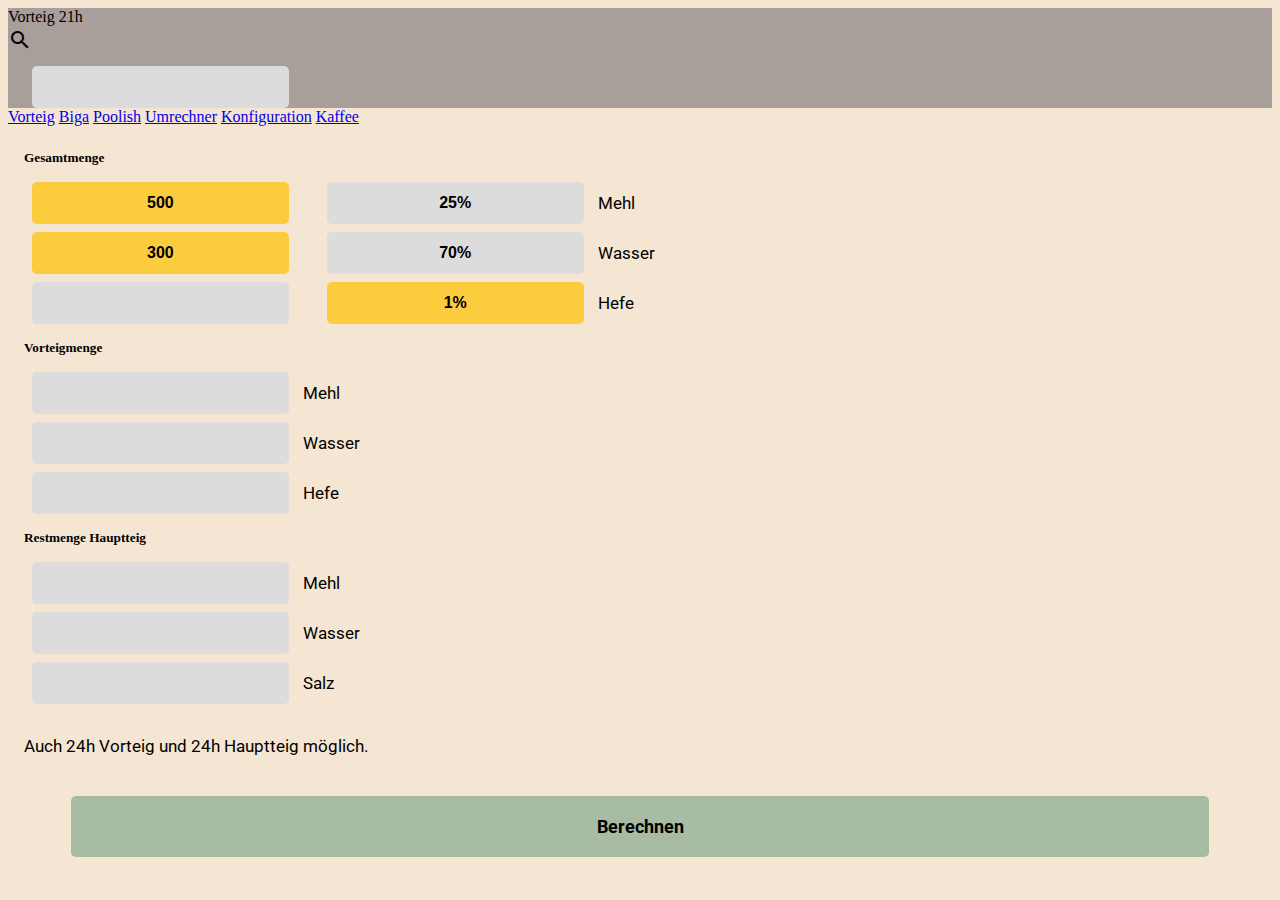
<file: index.html>
<!DOCTYPE html>
<html lang="en">
  <head>
   <link rel="stylesheet" href="https://fonts.googleapis.com/css2?family=Roboto:wght@300;400;500;700&display=swap">
    <meta charset="UTF-8" />
    <meta name="viewport" content="width=device-width, initial-scale=1.0" />
    <title>Rechner</title>
    <link
      rel="stylesheet"
      href="https://fonts.googleapis.com/icon?family=Material+Icons"
    />
    <link
      rel="stylesheet"
      href="https://code.getmdl.io/1.3.0/material.indigo-pink.min.css"
    />
    <link
      rel="stylesheet"
      href="Teigrechner/styles.css"
    />
    <script defer src="https://code.getmdl.io/1.3.0/material.min.js"></script>
    <!-- <link rel="stylesheet" href="/styles.css"> -->
  </head>
  <body class="vorteig-seite">
    <!-- The drawer is always open in large screens. The header is always shown,
  even in small screens. -->
    <div
      class="mdl-layout mdl-js-layout mdl-layout--fixed-drawer mdl-layout--fixed-header"
    >
      <header class="mdl-layout__header">
        <div class="mdl-layout__header-row">
          <span class="mdl-layout-title">Vorteig 21h</span>
          <div class="mdl-layout-spacer"></div>
          <div
            class="mdl-textfield mdl-js-textfield mdl-textfield--expandable mdl-textfield--floating-label mdl-textfield--align-right"
          >
            <label
              class="mdl-button mdl-js-button mdl-button--icon"
              for="fixed-header-drawer-exp"
            >
              <i class="material-icons">search</i>
            </label>
            <div class="mdl-textfield__expandable-holder">
              <input
                class="mdl-textfield__input"
                type="text"
                name="sample"
                id="fixed-header-drawer-exp"
              />
            </div>
          </div>
        </div>
      </header>
      <div class="mdl-layout__drawer">
        <span class="mdl-layout-title"></span>
        <nav class="mdl-navigation">
          <a class="mdl-navigation__link" href="index.html">Vorteig</a>
          <a class="mdl-navigation__link" href="Teigrechner/Biga.html">Biga</a>
          <a class="mdl-navigation__link" href="Teigrechner/Poolish.html">Poolish</a>
          <a class="mdl-navigation__link" href="Teigrechner/Umrechner.html">Umrechner</a>
          <a class="mdl-navigation__link" href="Teigrechner/Config.html">Konfiguration</a>
          <a class="mdl-navigation__link" href="Kaffeerechner/coffee.html">Kaffee</a>
        </nav>
      </div>
      <main class="mdl-layout__content">
        <div class="page-content"><!-- Your content goes here --></div>

        <h5 class="h5 headline">Gesamtmenge</h5>

        <p></p>

        <div class="item">
        <input type="text" id="mehlInput-1" class="inputHighlight" value="500">
        <input type="text" id="mehlProzent" value="25%">
        <label for="mehlInput">Mehl</label>
        </div>

        <div class="item">
        <input type="text" id="wasserInput-1" class="inputHighlight" value="300">
        <input type="text" id="wasserProzent" value="70%">
        <label for="mehlInput">Wasser</label>
        </div>

        <div class="item">
        <input type="text" id="hefeMenge">
        <input type="text" id="hefeInput-1" class="inputHighlight" value="1%">
        <label for="mehlInput">Hefe</label>
        </div>

        <P></P>
        <h5 class="h5">Vorteigmenge</h5>

        <div class="item">
        <input type="text" id="mehlInput-2">
        <label for="mehlInput">Mehl</label>
        </div>

        <div class="item">
        <input type="text" id="wasserInput-2">
        <label for="mehlInput">Wasser</label>
        </div>

        <div class="item">
        <input type="text" id="hefeInput-2">
        <label for="mehlInput">Hefe</label>
        </div>

        <P></P>
        <h5 class="h5">Restmenge Hauptteig</h5>

        <div class="item">
        <input type="text" id="mehlInput-3">
        <label for="mehlInput">Mehl</label>
        </div>

        <div class="item">
        <input type="text" id="wasserInput-3">
        <label for="mehlInput">Wasser</label>
        </div>

        <div class="item">
        <input type="text" id="salzInput">
        <label for="mehlInput">Salz</b></label>
        </div>

        <p></p>
        <div class="Info">
          Auch 24h Vorteig und 24h Hauptteig möglich.
        </div>

        <div class ="calculate">
        <button class="calculate-button" id="calculateVorteig">Berechnen</button>
        </div>

      </main>
    </div>

    <script src="https://ajax.googleapis.com/ajax/libs/jquery/3.7.1/jquery.min.js"></script>
    <script src="Teigrechner/index.js"></script>
  </body>
</html>
</file>
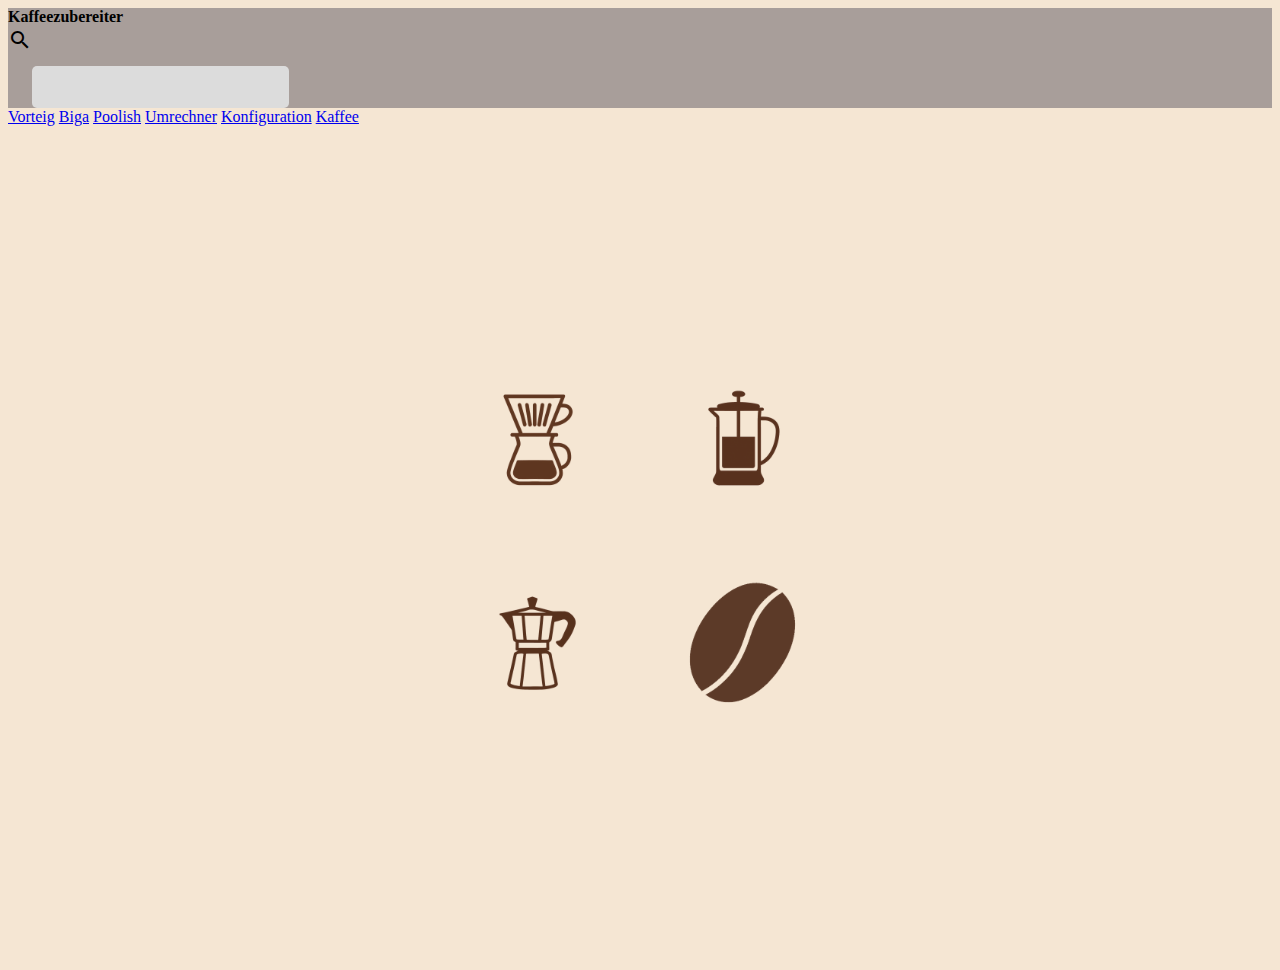
<file: Kaffeerechner/coffee.html>
<!DOCTYPE html>
<html lang="en">
  <head>
    <link rel="stylesheet" href="http://fonts.googleapis.com/css?family=Roboto:300,400,500,700" type="text/css">
    <meta charset="UTF-8" />
    <meta name="viewport" content="width=device-width, initial-scale=1.0" />
    <title>Teigrechner</title>
    <link
      rel="stylesheet"
      href="https://fonts.googleapis.com/icon?family=Material+Icons"
    />
    <link
      rel="stylesheet"
      href="https://code.getmdl.io/1.3.0/material.indigo-pink.min.css"
    />
    <link
      rel="stylesheet"
      href="../Teigrechner/styles.css"
    />

    <link
      rel="stylesheet"
      href="../Kaffeerechner/stylesCoffee.css"
    />

    <script defer src="https://code.getmdl.io/1.3.0/material.min.js"></script>
    <!-- <link rel="stylesheet" href="/styles.css"> -->
  </head>
  <body class="coffee-page">
    <!-- The drawer is always open in large screens. The header is always shown,
  even in small screens. -->
    <div
      class="mdl-layout mdl-js-layout mdl-layout--fixed-drawer mdl-layout--fixed-header"
    >
      <header class="mdl-layout__header">
        <div class="mdl-layout__header-row">
          <span class="mdl-layout-title">Kaffeezubereiter</span>
          <div class="mdl-layout-spacer"></div>
          <div
            class="mdl-textfield mdl-js-textfield mdl-textfield--expandable mdl-textfield--floating-label mdl-textfield--align-right"
          >
            <label
              class="mdl-button mdl-js-button mdl-button--icon"
              for="fixed-header-drawer-exp"
            >
              <i class="material-icons">search</i>
            </label>
            <div class="mdl-textfield__expandable-holder">
              <input
                class="mdl-textfield__input"
                type="text"
                name="sample"
                id="fixed-header-drawer-exp"
              />
            </div>
          </div>
        </div>
      </header>
      <div class="mdl-layout__drawer">
        <span class="mdl-layout-title"></span>
        <nav class="mdl-navigation">
          <a class="mdl-navigation__link" href="../index.html">Vorteig</a>
          <a class="mdl-navigation__link" href="../Teigrechner/Biga.html">Biga</a>
          <a class="mdl-navigation__link" href="../Teigrechner/Poolish.html">Poolish</a>
          <a class="mdl-navigation__link" href="../Teigrechner/Umrechner.html">Umrechner</a>
          <a class="mdl-navigation__link" href="../Teigrechner/Config.html">Konfiguration</a>
          <a class="mdl-navigation__link" href="../Kaffeerechner/coffee.html">Kaffee</a>
        </nav>
      </div>
      <main class="mdl-layout__content" class="coffee_main_page">
        <div class="page-content"><!-- Your content goes here --></div>

        <div class="grid-container">
            <div class="grid-item">
              <a href="Handfilter.html">
                <img src="Handfilter.png" alt="Coffee Icon" class="custom-icon" id="Handfilter" />
              </a>
            </div>
            <div class="grid-item">
              <a href="Frenchpress.html">
              <img src="Frenchpress.png" alt="Coffee Icon" class="custom-icon" id="Frenchpress" />
              </a>
            </div>
            <div class="grid-item">
              <a href="Bialetti.html">
              <img src="Bialetti.png" alt="Coffee Icon" class="custom-icon" id="Bialetti"/>
              </a>
            </div>
            <div class="grid-item">
              <a href="Bean.html">
            <img src="Platzhalter.png" alt="Coffee Icon" class="custom-icon" id="Bean"/>
            </a>
            </div>
        </div>

      </main>
    </div>

    <script src="https://ajax.googleapis.com/ajax/libs/jquery/3.7.1/jquery.min.js"></script>
    <script src="coffeeScript.js"></script>
  </body>
</html>
</file>
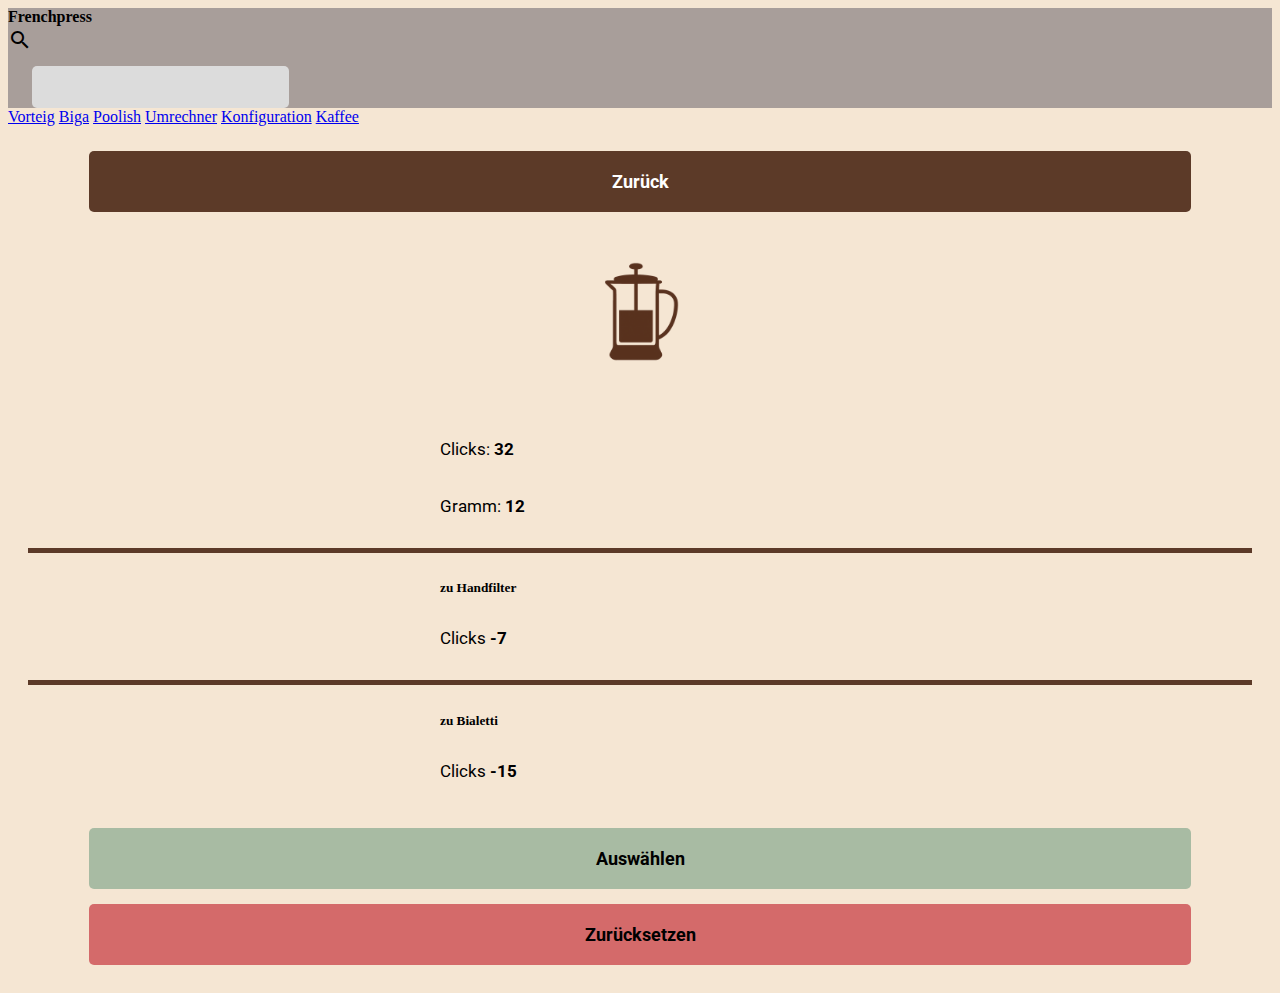
<file: Kaffeerechner/Frenchpress.html>
<!DOCTYPE html>
<html lang="en">
  <head>
    <link rel="stylesheet" href="https://fonts.googleapis.com/css2?family=Roboto:wght@300;400;500;700&display=swap">

    <meta charset="UTF-8" />
    <meta name="viewport" content="width=device-width, initial-scale=1.0" />
    <title>Kaffeerechner</title>
    <link
      rel="stylesheet"
      href="https://fonts.googleapis.com/icon?family=Material+Icons"
    />
    <link
      rel="stylesheet"
      href="https://code.getmdl.io/1.3.0/material.indigo-pink.min.css"
    />
    <link
      rel="stylesheet"
      href="../Teigrechner/styles.css"
    />

    <link
      rel="stylesheet"
      href="../Kaffeerechner/stylesCoffee.css"
    />

    <script defer src="https://code.getmdl.io/1.3.0/material.min.js"></script>
    <!-- <link rel="stylesheet" href="/styles.css"> -->
  </head>
  <body class="coffee-detail-page frenchpress-seite">
    <!-- The drawer is always open in large screens. The header is always shown,
  even in small screens. -->
    <div
      class="mdl-layout mdl-js-layout mdl-layout--fixed-drawer mdl-layout--fixed-header"
    >
      <header class="mdl-layout__header">
        <div class="mdl-layout__header-row">
          <span class="mdl-layout-title">Frenchpress</span>
          <div class="mdl-layout-spacer"></div>
          <div
            class="mdl-textfield mdl-js-textfield mdl-textfield--expandable mdl-textfield--floating-label mdl-textfield--align-right"
          >
            <label
              class="mdl-button mdl-js-button mdl-button--icon"
              for="fixed-header-drawer-exp"
            >
              <i class="material-icons">search</i>
            </label>
            <div class="mdl-textfield__expandable-holder">
              <input
                class="mdl-textfield__input"
                type="text"
                name="sample"
                id="fixed-header-drawer-exp"
              />
            </div>
          </div>
        </div>
      </header>
      <div class="mdl-layout__drawer">
        <span class="mdl-layout-title"></span>
        <nav class="mdl-navigation">
          <a class="mdl-navigation__link" href="../Teigrechner/index.html">Vorteig</a>
          <a class="mdl-navigation__link" href="../Teigrechner/Biga.html">Biga</a>
          <a class="mdl-navigation__link" href="../Teigrechner/Poolish.html">Poolish</a>
          <a class="mdl-navigation__link" href="../Teigrechner/Umrechner.html">Umrechner</a>
          <a class="mdl-navigation__link" href="../Teigrechner/Config.html">Konfiguration</a>
          <a class="mdl-navigation__link" href="../Kaffeerechner/coffee.html">Kaffee</a>
        </nav>
      </div>
      <main class="mdl-layout__content">
        <div class="page-content"><!-- Your content goes here --></div>

        <button onclick="window.location.href='coffee.html'">Zurück</button>
        

        <img src="Frenchpress.png" alt="Coffee Icon" class="detail-icon" id="Frenchpress"/>

        <div class="text">
        <p>Clicks: <span id="frenchpress-clicks1">0</span></p>
        <p>Gramm: <span id="frenchpress-gramm">0</span></p>
        </div>
        <hr>

        <div class="text">
        <h5>zu Handfilter</h5>
        <p>Clicks <span id="frenchpress-clicks2">0</span></p>
        </div>
        <hr>

        <div class="text">
        <h5>zu Bialetti</h5>
        <p>Clicks <span id="frenchpress-clicks3">0</span></p>
        </div>
        
        <button id="button-save">Auswählen</button>
        <button id="button-reset">Zurücksetzen</button>

      </main>
    </div>

    <script src="https://ajax.googleapis.com/ajax/libs/jquery/3.7.1/jquery.min.js"></script>
    <script src="coffeeScript.js"></script>
  </body>

</html>
</file>
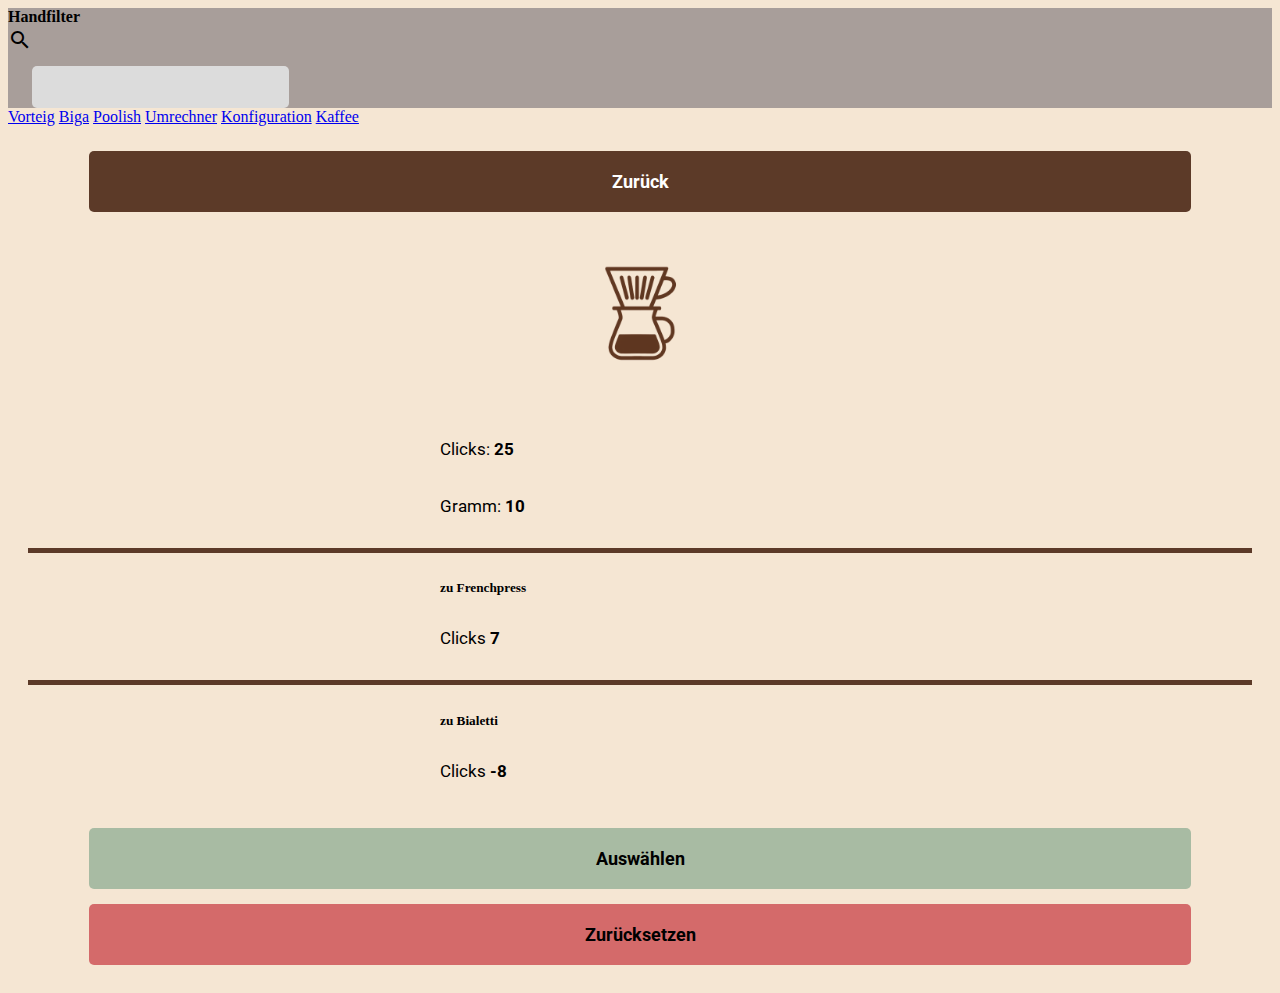
<file: Kaffeerechner/Handfilter.html>
<!DOCTYPE html>
<html lang="en">
  <head>
    <link rel="stylesheet" href="https://fonts.googleapis.com/css2?family=Roboto:wght@300;400;500;700&display=swap">

    <meta charset="UTF-8" />
    <meta name="viewport" content="width=device-width, initial-scale=1.0" />
    <title>Kaffeerechner</title>
    <link
      rel="stylesheet"
      href="https://fonts.googleapis.com/icon?family=Material+Icons"
    />
    <link
      rel="stylesheet"
      href="https://code.getmdl.io/1.3.0/material.indigo-pink.min.css"
    />
    <link
      rel="stylesheet"
      href="../Teigrechner/styles.css"
    />

    <link
      rel="stylesheet"
      href="../Kaffeerechner/stylesCoffee.css"
    />

    <script defer src="https://code.getmdl.io/1.3.0/material.min.js"></script>
    <!-- <link rel="stylesheet" href="/styles.css"> -->
  </head>
  <body class="coffee-detail-page handfilter-seite">
    <!-- The drawer is always open in large screens. The header is always shown,
  even in small screens. -->
    <div
      class="mdl-layout mdl-js-layout mdl-layout--fixed-drawer mdl-layout--fixed-header"
    >
      <header class="mdl-layout__header">
        <div class="mdl-layout__header-row">
          <span class="mdl-layout-title">Handfilter</span>
          <div class="mdl-layout-spacer"></div>
          <div
            class="mdl-textfield mdl-js-textfield mdl-textfield--expandable mdl-textfield--floating-label mdl-textfield--align-right"
          >
            <label
              class="mdl-button mdl-js-button mdl-button--icon"
              for="fixed-header-drawer-exp"
            >
              <i class="material-icons">search</i>
            </label>
            <div class="mdl-textfield__expandable-holder">
              <input
                class="mdl-textfield__input"
                type="text"
                name="sample"
                id="fixed-header-drawer-exp"
              />
            </div>
          </div>
        </div>
      </header>
      <div class="mdl-layout__drawer">
        <span class="mdl-layout-title"></span>
        <nav class="mdl-navigation">
          <a class="mdl-navigation__link" href="../Teigrechner/index.html">Vorteig</a>
          <a class="mdl-navigation__link" href="../Teigrechner/Biga.html">Biga</a>
          <a class="mdl-navigation__link" href="../Teigrechner/Poolish.html">Poolish</a>
          <a class="mdl-navigation__link" href="../Teigrechner/Umrechner.html">Umrechner</a>
          <a class="mdl-navigation__link" href="../Teigrechner/Config.html">Konfiguration</a>
          <a class="mdl-navigation__link" href="../Kaffeerechner/coffee.html">Kaffee</a>
        </nav>
      </div>
      <main class="mdl-layout__content">
        <div class="page-content"><!-- Your content goes here --></div>

        <button onclick="window.location.href='coffee.html'">Zurück</button>
        

        <img src="Handfilter.png" alt="Coffee Icon" class="detail-icon" id="Handfilter"/>

        <div class="text">
        <p>Clicks: <span id="handfilter-clicks1">0</span></p>
        <p>Gramm: <span id="handfilter-gramm">0</span></p>
        </div>
        <hr>

        <div class="text">
        <h5>zu Frenchpress</h5>
        <p>Clicks <span id="handfilter-clicks2">0</span></p>
        </div>
        <hr>

        <div class="text">
        <h5>zu Bialetti</h5>
        <p>Clicks <span id="handfilter-clicks3">0</span></p>
        </div>
        
        <button id="button-save">Auswählen</button>
        <button id="button-reset">Zurücksetzen</button>

      </main>
    </div>

    <script src="https://ajax.googleapis.com/ajax/libs/jquery/3.7.1/jquery.min.js"></script>
    <script src="coffeeScript.js"></script>
  </body>

</html>
</file>
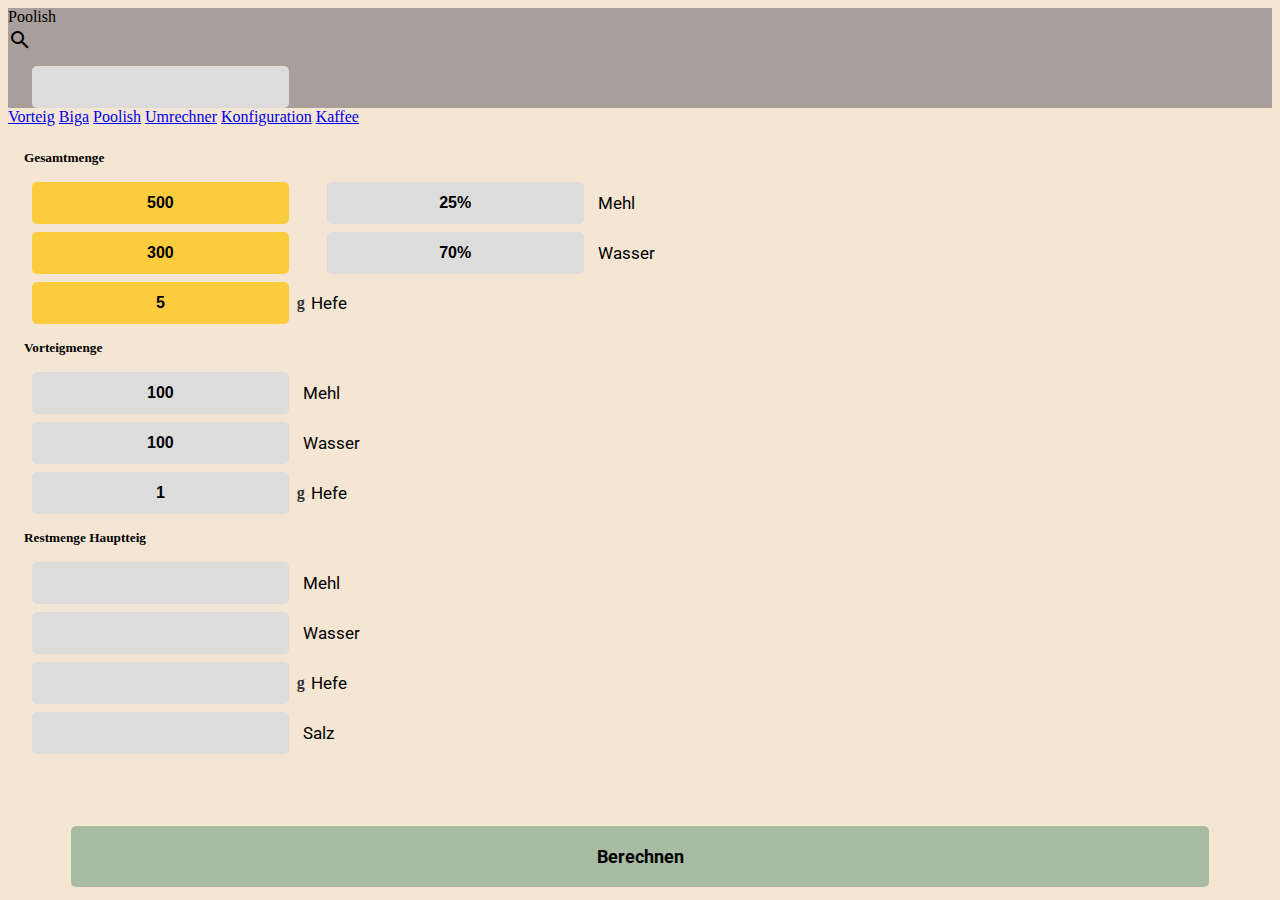
<file: Teigrechner/Poolish.html>
<!DOCTYPE html>
<html lang="en">
  <head>
    <meta charset="UTF-8" />
    <meta name="viewport" content="width=device-width, initial-scale=1.0" />
    <title>Poolish</title>
<link rel="stylesheet" href="https://fonts.googleapis.com/css2?family=Roboto:wght@300;400;500;700&display=swap">

    <link
      rel="stylesheet"
      href="https://fonts.googleapis.com/icon?family=Material+Icons"
    />
    <link
      rel="stylesheet"
      href="https://code.getmdl.io/1.3.0/material.indigo-pink.min.css"
    />
    <link
      rel="stylesheet"
      href="styles.css"
    />
    <script defer src="https://code.getmdl.io/1.3.0/material.min.js"></script>
    <!-- <link rel="stylesheet" href="/styles.css"> -->
  </head>
  <body class="poolish-seite">
    <!-- The drawer is always open in large screens. The header is always shown,
  even in small screens. -->
    <div
      class="mdl-layout mdl-js-layout mdl-layout--fixed-drawer mdl-layout--fixed-header"
    >
      <header class="mdl-layout__header">
        <div class="mdl-layout__header-row">
          <span class="mdl-layout-title">Poolish</span>
          <div class="mdl-layout-spacer"></div>
          <div
            class="mdl-textfield mdl-js-textfield mdl-textfield--expandable mdl-textfield--floating-label mdl-textfield--align-right"
          >
            <label
              class="mdl-button mdl-js-button mdl-button--icon"
              for="fixed-header-drawer-exp"
            >
              <i class="material-icons">search</i>
            </label>
            <div class="mdl-textfield__expandable-holder">
              <input
                class="mdl-textfield__input"
                type="text"
                name="sample"
                id="fixed-header-drawer-exp"
              />
            </div>
          </div>
        </div>
      </header>
      <div class="mdl-layout__drawer">
        <span class="mdl-layout-title"></span>
        <nav class="mdl-navigation">
          <a class="mdl-navigation__link" href="../index.html">Vorteig</a>
          <a class="mdl-navigation__link" href="Biga.html">Biga</a>
          <a class="mdl-navigation__link" href="Poolish.html">Poolish</a>
          <a class="mdl-navigation__link" href="Umrechner.html">Umrechner</a>
          <a class="mdl-navigation__link" href="Config.html">Konfiguration</a>
          <a class="mdl-navigation__link" href="../Kaffeerechner/coffee.html">Kaffee</a>
        </nav>
      </div>
      <main class="mdl-layout__content">
        <div class="page-content"><!-- Your content goes here --></div>

                <h5 class="h5 headline">Gesamtmenge</h5>

        <p></p>

        <div class="item">
        <input type="text" id="mehlInputPoolish-1" class="inputHighlight" value="500">
        <input type="text" id="mehlProzentPoolish" value="25%">
        <label for="mehlInputPoolish">Mehl</label>
        </div>

        <div class="item">
        <input type="text" id="wasserInputPoolish-1" class="inputHighlight" value="300">
        <input type="text" id="wasserProzentPoolish" value="70%">
        <label for="wasserInputPoolish">Wasser</label>
        </div>

        <div class="item">
        <input type="text" id="hefeInputPoolish-1" class="inputHighlight" value="5">
        <span class="unit">g</span>
        <label for="hefeInputPoolish">Hefe</label>
        </div>

        <P></P>
        <h5 class="h5">Vorteigmenge</h5>

        <div class="item">
        <input type="text" id="mehlInputPoolish-2">
        <label for="mehlInputPoolish">Mehl</label>
        </div>

        <div class="item">
        <input type="text" id="wasserInputPoolish-2">
        <label for="wasserInputPoolish">Wasser</label>
        </div>

        <div class="item">
        <input type="text" id="hefeInputPoolish-2">
        <span class="unit">g</span>
        <label for="hefeInputPoolish">Hefe</label>
        </div>

        <P></P>
        <h5 class="h5">Restmenge Hauptteig</h5>

        <div class="item">
        <input type="text" id="mehlInputPoolish-3">
        <label for="mehlInputPoolish">Mehl</label>
        </div>

        <div class="item">
        <input type="text" id="wasserInputPoolish-3">
        <label for="wasserInputPoolish">Wasser</label>
        </div>

        <div class="item">
          <input type="text" id="hefeInputPoolish-3" />
          <span class="unit">g</span>
          <label for="hefeInputPoolish-3">Hefe</label>
        </div>

        <div class="item">
        <input type="text" id="salzInputPoolish">
        <label for="salzInputPoolish">Salz</b></label>
        </div>

        <p></p>
        <div class="Info">
          
        </div>

        <div class ="calculate">
        <button class="calculate-button" id="calculatePoolish">Berechnen</button>
        </div>

      </main>
    </div>

    <script src="https://ajax.googleapis.com/ajax/libs/jquery/3.7.1/jquery.min.js"></script>
    <script src="index.js"></script>
  </body>
</html>
</file>
<file: Teigrechner/styles.css>
.headline {
    padding-top: 0.5rem;
}

.h5 {
   margin: 1.0rem;
}

input {
    width: 20%;
    margin-left: 1.5rem;
    margin-right: 0.5rem;
    border: none;
    border-radius: 5px;
    background-color: gainsboro;
    text-align: center;
    font-size: 16px;
    line-height: 1;
    height: 2.5rem;
    font-weight: bold;
}

.inputHighlight {
    background-color: #fccc3f;
}

/* input:focus { 
    outline: none;
} */

label {
    font-weight: normal;
    font-size: 17px;
    align-items: center;
    line-height: 2.5rem;
    font-family: roboto;
}

.item {
    display: flex;
    align-items: center;
    gap: 6px; /* enger */
    margin-bottom: 0.5rem;
}

.unit {
    font-weight: bold;   /* fett */
    margin-left: -6px;   /* dichter ans Input */
    font-size: 16px;
    color: #333;
}

.calculate {
    margin-top: 2.5rem;
    display: flex;
    justify-content: center;
}

button {
    border: none;
    padding: 1.25rem;
    font-size: 16px;
    background-color: #A8BBA3;
    border-radius: 5px;
    transition: transform 0.1s ease, background-color 0.3s ease;
    width: 90%;
    font-size: 18px;
    font-family: roboto;
    font-weight: bold;
}

/* Klick-/Touch-Effekt */
.calculate-button:active {
  transform: scale(0.96); /* Button wird kurz kleiner */
}

.Info {
    padding-top: 1.0rem;
    margin: 1.0rem;
    font-size: 17px;
    font-family: roboto;
}

.image {
    margin-top: 40%;
    width: 400px;
    height: 400ps;
}


.mdl-layout__header {
  background-color: #A89E9A !important;
}

body {
    background-color: #F5E6D3;
}
</file>
<file: Kaffeerechner/stylesCoffee.css>
/* Nur Startseite (coffee.html) */
body.coffee-page .mdl-layout__content {
  display: flex;
  justify-content: center;   /* horizontal mittig */
  align-items: center;       /* vertikal mittig */
  min-height: calc(100vh - 64px);
  padding: 0;
}

/* Unterseiten (z. B. Handfilter.html) */
body.coffee-detail-page .mdl-layout__content {
  display: flex;
  flex-direction: column;
  align-items: center;       /* nur horizontal mittig */
  padding: 20px;
}


.grid-container {
  display: grid;
  grid-template-columns: repeat(2, 1fr);
  grid-template-rows: repeat(2, 1fr);
  gap: 10px;
  width: 90vw;
  max-width: 400px;
  aspect-ratio: 1 / 1;
}

.grid-item {
  background-color: #F5E6D3;
  display: flex;
  justify-content: center;
  align-items: center;
  font-size: 24px;
  overflow: hidden;
}

.custom-icon {
  width: 100%;
  height: 100%;
  object-fit: contain; /* Skaliert proportional, füllt so viel Platz wie möglich */
  /* pointer-events: none; */
  user-select: none;
  }

.custom-icon {
  width: 100%;
  height: 100%;
  max-width: none;    /* erlaubt größere Skalierung */
  max-height: none;   /* verhindert Begrenzung */
  object-fit: cover;  /* füllt das Feld aus, schneidet ggf. Ränder ab */
  /* pointer-events: none; */
  user-select: none;
}

button {
    border: none;
    padding: 1.25rem;
    margin-top: 5px;
    font-size: 16px;
    color: white;
    background-color: #5C3A28;
    border-radius: 5px;
    transition: transform 0.1s ease, background-color 0.3s ease;
    width: 90%;
    font-size: 18px;
    font-family: roboto;
    font-weight: bold;  
}

.detail-icon {
  width: 90%;        /* nimmt 90% der verfügbaren Breite */
  max-width: 200px;  /* aber nie größer als 500px */
  height: auto;      /* behält Seitenverhältnis */
  display: block;  
  }

  hr {
  border: 0;
  border-top: 5px solid #5C3A28;
  width: 100%;
  margin: 5px 0;
}

#button-save {
margin-top: 20px;
background-color: #A8BBA3 !important;
color: black !important;
}

#button-reset {
margin-top: 15px;
background-color: #D46A6A !important;
color: black !important;
}

p {
   font-weight: normal;
    font-size: 17px;
    align-items: center;
    line-height: 2.5rem;
    font-family: roboto;
}

span {
  font-weight: bold;
}

.text {
  width: 95%;
  max-width: 400px;
  text-align: left;
}

.highlight-green {
  background-color: #A8BBA3; /* dein Grünton */
  border-radius: 12px;       /* optional: runde Ecken */
  margin-top: 10px;
  transition: background-color 0.3s ease;
}

.Config {
  width: 100%;
  max-width: 500px;
  margin-bottom: 1.5rem;
}

.config-row {
  display: flex;
  align-items: center;
  margin: 0.5rem 0;
  gap: 1.5rem; /* Abstand zwischen Default und Eingaben */
}

.config-row p {
  margin: 0;
  min-width: 120px; /* sorgt für einheitliche Breite der Default-Anzeige */
  font-size: 17px;
  font-family: roboto;
}

.input-wrapper {
  display: flex;
  align-items: center;
  gap: 0.5rem 1rem; /* kleiner Abstand zwischen Input & Label, größer zwischen Gruppen */
  flex-wrap: wrap;  /* falls Bildschirm zu schmal ist, Inputs umbrechen */
}

.input-wrapper input {
  width: 80px;
  border: none;
  border-radius: 5px;
  background-color: gainsboro;
  text-align: center;
  font-size: 16px;
  height: 2.2rem;
  font-weight: bold;
}

.input-wrapper label {
  font-size: 17px;
  font-family: roboto;
}
/* Buttons nur innerhalb der Config-Blöcke */
.Config .button-row {
  display: flex;
  justify-content: flex-start;
  gap: 1rem;
  margin-top: 1rem;
}

.Config .config-button-save {
  background-color: #A8BBA3;
  color: black;
  font-weight: bold;
  padding: 0.8rem 1.2rem;
  border: none;
  border-radius: 5px;
  transition: transform 0.1s ease, background-color 0.3s ease;
}

.Config .config-button-reset {
  background-color: #D46A6A;
  color: black;
  font-weight: bold;
  padding: 0.8rem 1.2rem;
  border: none;
  border-radius: 5px;
  transition: transform 0.1s ease, background-color 0.3s ease;
}

.Config .config-button-save:active,
.Config .config-button-reset:active {
  transform: scale(0.96);
}
</file>
